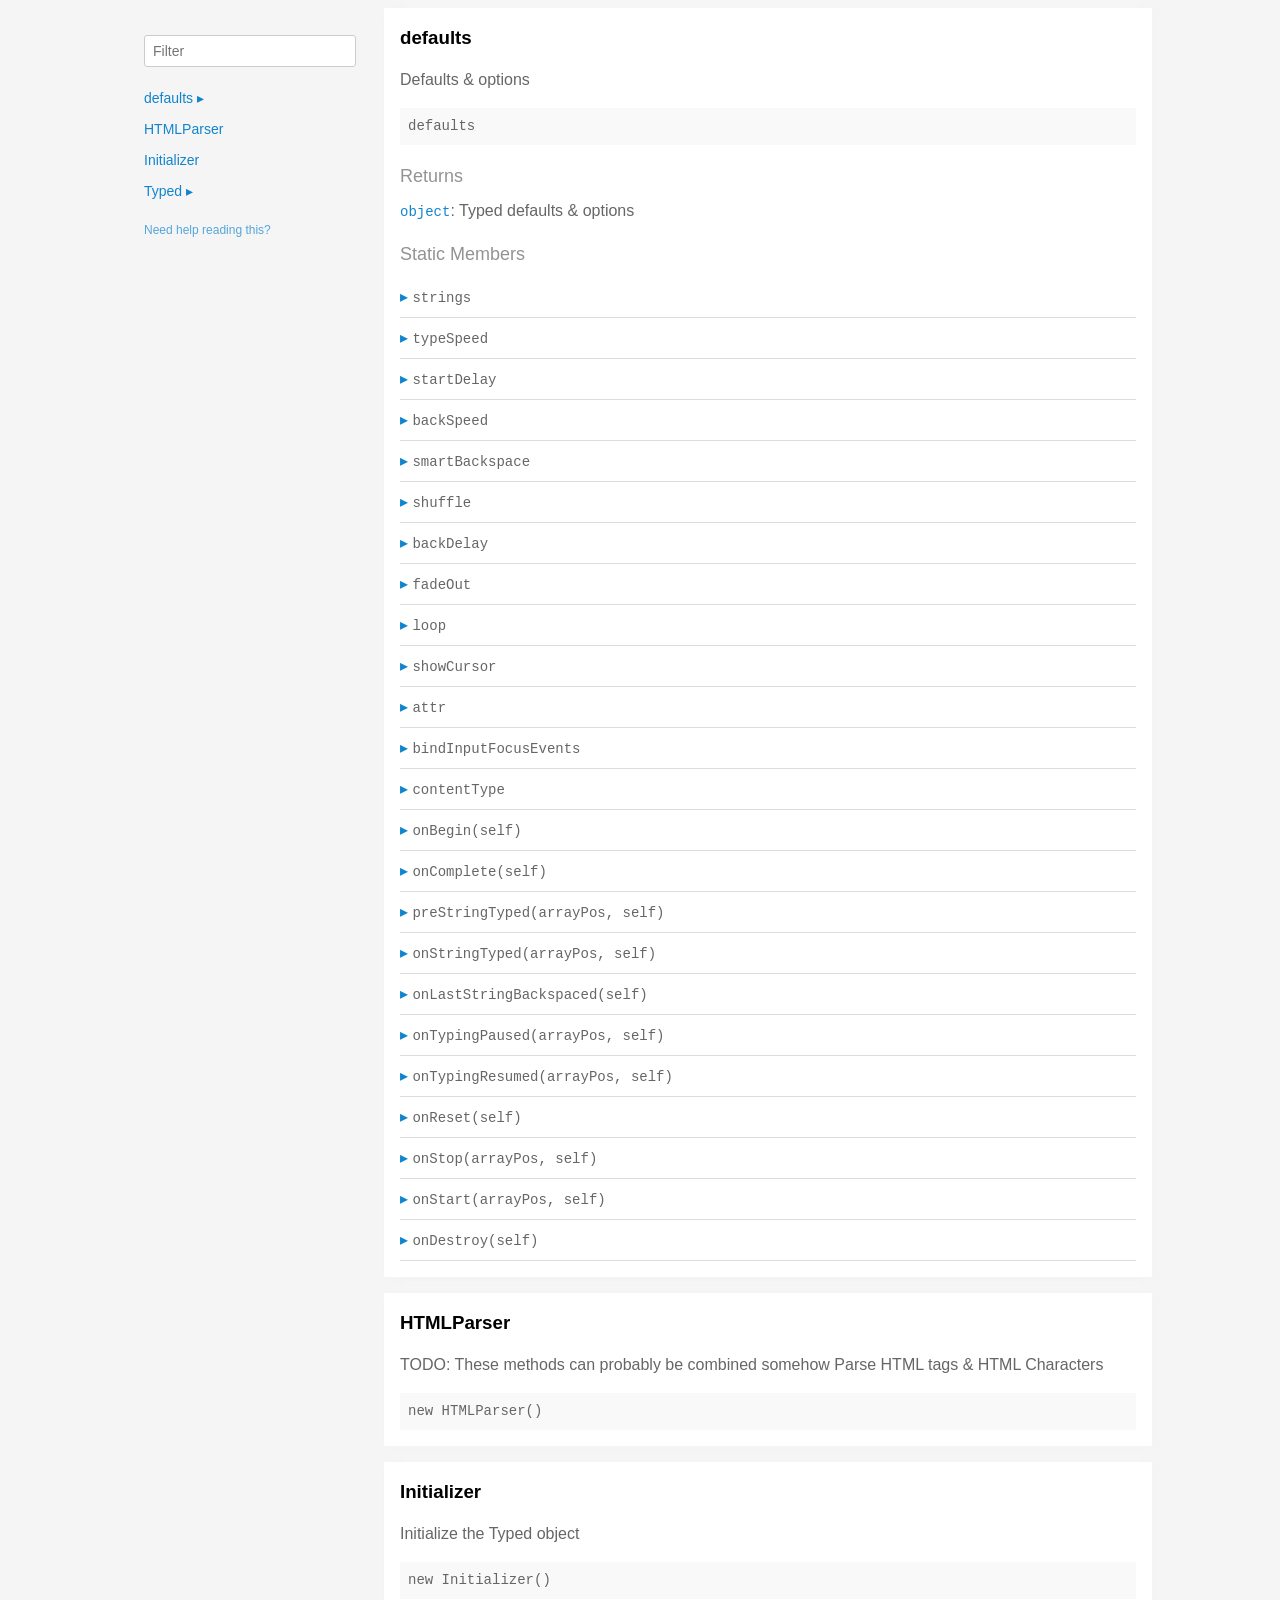
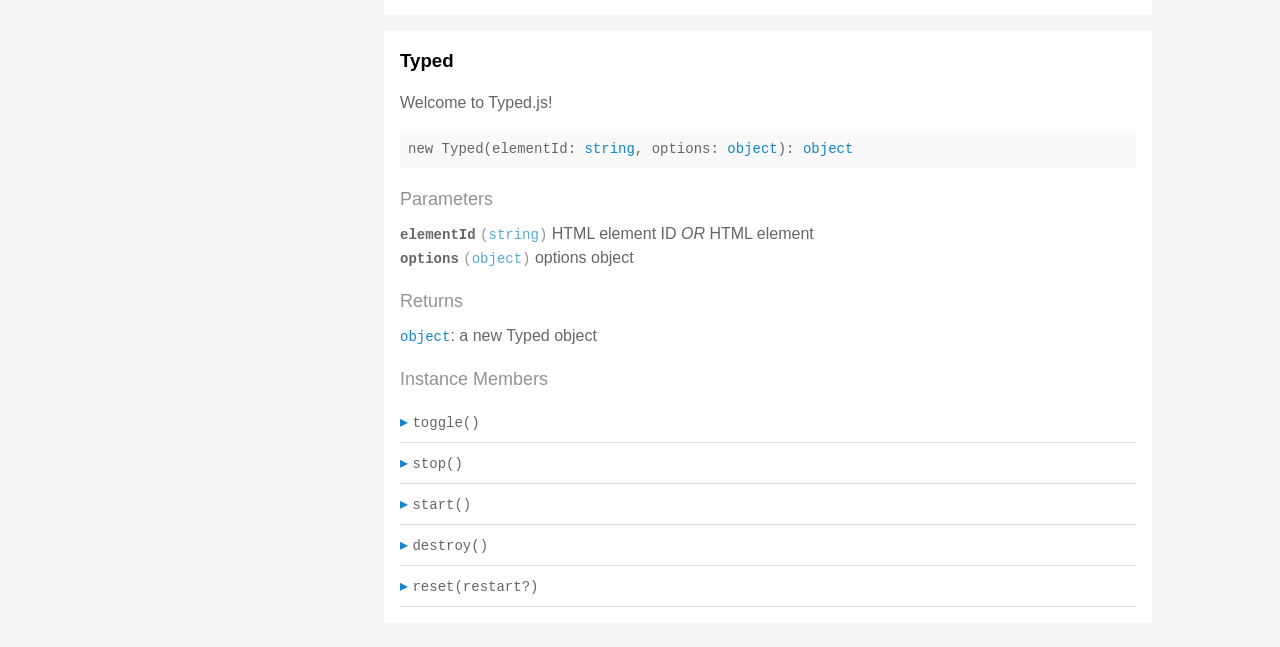
<file: display/static/display/typed.js-master/docs/index.html>
<!doctype html>
<html>
<head>
  <meta charset='utf-8' />
  <title>  | Documentation</title>
  <meta name='viewport' content='width=device-width,initial-scale=1'>
  <link href='assets/bass.css' type='text/css' rel='stylesheet' />
  <link href='assets/style.css' type='text/css' rel='stylesheet' />
  <link href='assets/github.css' type='text/css' rel='stylesheet' />
</head>
<body class='documentation'>
  <div class='max-width-4 mx-auto'>
    <div class='clearfix md-mxn2'>
      <div class='fixed xs-hide fix-3 overflow-auto max-height-100'>
        <div class='py1 px2'>
          <h3 class='mb0 no-anchor'></h3>
          <div class='mb1'><code></code></div>
          <input
            placeholder='Filter'
            id='filter-input'
            class='col12 block input'
            type='text' />
          <div id='toc'>
            <ul class='list-reset h5 py1-ul'>
              
                
                <li><a
                  href='#defaults'
                  class=" toggle-sibling">
                  defaults
                  <span class='icon'>▸</span>
                </a>
                
                <div class='toggle-target display-none'>
                  
                  <ul class='list-reset py1-ul pl1'>
                    <li class='h5'><span>Static members</span></li>
                    
                      <li><a
                        href='#defaults.strings'
                        class='regular pre-open'>
                        .strings
                      </a></li>
                    
                      <li><a
                        href='#defaults.typeSpeed'
                        class='regular pre-open'>
                        .typeSpeed
                      </a></li>
                    
                      <li><a
                        href='#defaults.startDelay'
                        class='regular pre-open'>
                        .startDelay
                      </a></li>
                    
                      <li><a
                        href='#defaults.backSpeed'
                        class='regular pre-open'>
                        .backSpeed
                      </a></li>
                    
                      <li><a
                        href='#defaults.smartBackspace'
                        class='regular pre-open'>
                        .smartBackspace
                      </a></li>
                    
                      <li><a
                        href='#defaults.shuffle'
                        class='regular pre-open'>
                        .shuffle
                      </a></li>
                    
                      <li><a
                        href='#defaults.backDelay'
                        class='regular pre-open'>
                        .backDelay
                      </a></li>
                    
                      <li><a
                        href='#defaults.fadeOut'
                        class='regular pre-open'>
                        .fadeOut
                      </a></li>
                    
                      <li><a
                        href='#defaults.loop'
                        class='regular pre-open'>
                        .loop
                      </a></li>
                    
                      <li><a
                        href='#defaults.showCursor'
                        class='regular pre-open'>
                        .showCursor
                      </a></li>
                    
                      <li><a
                        href='#defaults.attr'
                        class='regular pre-open'>
                        .attr
                      </a></li>
                    
                      <li><a
                        href='#defaults.bindInputFocusEvents'
                        class='regular pre-open'>
                        .bindInputFocusEvents
                      </a></li>
                    
                      <li><a
                        href='#defaults.contentType'
                        class='regular pre-open'>
                        .contentType
                      </a></li>

                      <li><a
                        href='#defaults.onBegin'
                        class='regular pre-open'>
                        .onBegin
                      </a></li>

                      <li><a
                        href='#defaults.onComplete'
                        class='regular pre-open'>
                        .onComplete
                      </a></li>
                    
                      <li><a
                        href='#defaults.preStringTyped'
                        class='regular pre-open'>
                        .preStringTyped
                      </a></li>
                    
                      <li><a
                        href='#defaults.onStringTyped'
                        class='regular pre-open'>
                        .onStringTyped
                      </a></li>
                    
                      <li><a
                        href='#defaults.onLastStringBackspaced'
                        class='regular pre-open'>
                        .onLastStringBackspaced
                      </a></li>
                    
                      <li><a
                        href='#defaults.onTypingPaused'
                        class='regular pre-open'>
                        .onTypingPaused
                      </a></li>
                    
                      <li><a
                        href='#defaults.onTypingResumed'
                        class='regular pre-open'>
                        .onTypingResumed
                      </a></li>
                    
                      <li><a
                        href='#defaults.onReset'
                        class='regular pre-open'>
                        .onReset
                      </a></li>
                    
                      <li><a
                        href='#defaults.onStop'
                        class='regular pre-open'>
                        .onStop
                      </a></li>
                    
                      <li><a
                        href='#defaults.onStart'
                        class='regular pre-open'>
                        .onStart
                      </a></li>
                    
                      <li><a
                        href='#defaults.onDestroy'
                        class='regular pre-open'>
                        .onDestroy
                      </a></li>
                    
                    </ul>
                  
                  
                  
                </div>
                
                </li>
              
                
                <li><a
                  href='#htmlparser'
                  class="">
                  HTMLParser
                  
                </a>
                
                </li>
              
                
                <li><a
                  href='#initializer'
                  class="">
                  Initializer
                  
                </a>
                
                </li>
              
                
                <li><a
                  href='#typed'
                  class=" toggle-sibling">
                  Typed
                  <span class='icon'>▸</span>
                </a>
                
                <div class='toggle-target display-none'>
                  
                  
                    <ul class='list-reset py1-ul pl1'>
                      <li class='h5'><span>Instance members</span></li>
                      
                      <li><a
                        href='#Typed#toggle'
                        class='regular pre-open'>
                        #toggle
                      </a></li>
                      
                      <li><a
                        href='#Typed#stop'
                        class='regular pre-open'>
                        #stop
                      </a></li>
                      
                      <li><a
                        href='#Typed#start'
                        class='regular pre-open'>
                        #start
                      </a></li>
                      
                      <li><a
                        href='#Typed#destroy'
                        class='regular pre-open'>
                        #destroy
                      </a></li>
                      
                      <li><a
                        href='#Typed#reset'
                        class='regular pre-open'>
                        #reset
                      </a></li>
                      
                    </ul>
                  
                  
                </div>
                
                </li>
              
            </ul>
          </div>
          <div class='mt1 h6 quiet'>
            <a href='http://documentation.js.org/reading-documentation.html'>Need help reading this?</a>
          </div>
        </div>
      </div>
      <div class='fix-margin-3'>
        
          
            <section class='p2 mb2 clearfix bg-white minishadow'>

  
  <div class='clearfix'>
    
    <h3 class='fl m0' id='defaults'>
      defaults
    </h3>
    
    
  </div>
  

  <p>Defaults &#x26; options</p>


  <div class='pre p1 fill-light mt0'>defaults</div>
  
  

  
  
  
  
  

  

  

  
    
      <div class='py1 quiet mt1 prose-big'>Returns</div>
      <code><a href="https://developer.mozilla.org/en-US/docs/Web/JavaScript/Reference/Global_Objects/Object">object</a></code>:
        Typed defaults &#x26; options

      
    
  

  

  

  
    <div class='py1 quiet mt1 prose-big'>Static Members</div>
    <div class="clearfix">
  
    <div class='border-bottom' id='defaults.strings'>
      <div class="clearfix small pointer toggle-sibling">
        <div class="py1 contain">
            <a class='icon pin-right py1 dark-link caret-right'>▸</a>
            <span class='code strong strong truncate'>strings</span>
        </div>
      </div>
      <div class="clearfix display-none toggle-target">
        <section class='p2 mb2 clearfix bg-white minishadow'>

  

  

  <div class='pre p1 fill-light mt0'>strings</div>
  
  

  
  
  
  
  

  

  
    <div class='py1 quiet mt1 prose-big'>Properties</div>
    <div>
      
        <div class='space-bottom0'>
          <span class='code bold'>strings</span> <code class='quiet'>(<a href="https://developer.mozilla.org/en-US/docs/Web/JavaScript/Reference/Global_Objects/Array">array</a>)</code>
          : strings to be typed

          
        </div>
      
        <div class='space-bottom0'>
          <span class='code bold'>stringsElement</span> <code class='quiet'>(<a href="https://developer.mozilla.org/en-US/docs/Web/JavaScript/Reference/Global_Objects/String">string</a>)</code>
          : ID of element containing string children

          
        </div>
      
    </div>
  

  

  

  

  

  

  
</section>

      </div>
    </div>
  
    <div class='border-bottom' id='defaults.typeSpeed'>
      <div class="clearfix small pointer toggle-sibling">
        <div class="py1 contain">
            <a class='icon pin-right py1 dark-link caret-right'>▸</a>
            <span class='code strong strong truncate'>typeSpeed</span>
        </div>
      </div>
      <div class="clearfix display-none toggle-target">
        <section class='p2 mb2 clearfix bg-white minishadow'>

  

  

  <div class='pre p1 fill-light mt0'>typeSpeed</div>
  
  

  
  
  
  
  

  

  
    <div class='py1 quiet mt1 prose-big'>Properties</div>
    <div>
      
        <div class='space-bottom0'>
          <span class='code bold'>typeSpeed</span> <code class='quiet'>(<a href="https://developer.mozilla.org/en-US/docs/Web/JavaScript/Reference/Global_Objects/Number">number</a>)</code>
          : type speed in milliseconds

          
        </div>
      
    </div>
  

  

  

  

  

  

  
</section>

      </div>
    </div>
  
    <div class='border-bottom' id='defaults.startDelay'>
      <div class="clearfix small pointer toggle-sibling">
        <div class="py1 contain">
            <a class='icon pin-right py1 dark-link caret-right'>▸</a>
            <span class='code strong strong truncate'>startDelay</span>
        </div>
      </div>
      <div class="clearfix display-none toggle-target">
        <section class='p2 mb2 clearfix bg-white minishadow'>

  

  

  <div class='pre p1 fill-light mt0'>startDelay</div>
  
  

  
  
  
  
  

  

  
    <div class='py1 quiet mt1 prose-big'>Properties</div>
    <div>
      
        <div class='space-bottom0'>
          <span class='code bold'>startDelay</span> <code class='quiet'>(<a href="https://developer.mozilla.org/en-US/docs/Web/JavaScript/Reference/Global_Objects/Number">number</a>)</code>
          : time before typing starts in milliseconds

          
        </div>
      
    </div>
  

  

  

  

  

  

  
</section>

      </div>
    </div>
  
    <div class='border-bottom' id='defaults.backSpeed'>
      <div class="clearfix small pointer toggle-sibling">
        <div class="py1 contain">
            <a class='icon pin-right py1 dark-link caret-right'>▸</a>
            <span class='code strong strong truncate'>backSpeed</span>
        </div>
      </div>
      <div class="clearfix display-none toggle-target">
        <section class='p2 mb2 clearfix bg-white minishadow'>

  

  

  <div class='pre p1 fill-light mt0'>backSpeed</div>
  
  

  
  
  
  
  

  

  
    <div class='py1 quiet mt1 prose-big'>Properties</div>
    <div>
      
        <div class='space-bottom0'>
          <span class='code bold'>backSpeed</span> <code class='quiet'>(<a href="https://developer.mozilla.org/en-US/docs/Web/JavaScript/Reference/Global_Objects/Number">number</a>)</code>
          : backspacing speed in milliseconds

          
        </div>
      
    </div>
  

  

  

  

  

  

  
</section>

      </div>
    </div>
  
    <div class='border-bottom' id='defaults.smartBackspace'>
      <div class="clearfix small pointer toggle-sibling">
        <div class="py1 contain">
            <a class='icon pin-right py1 dark-link caret-right'>▸</a>
            <span class='code strong strong truncate'>smartBackspace</span>
        </div>
      </div>
      <div class="clearfix display-none toggle-target">
        <section class='p2 mb2 clearfix bg-white minishadow'>

  

  

  <div class='pre p1 fill-light mt0'>smartBackspace</div>
  
  

  
  
  
  
  

  

  
    <div class='py1 quiet mt1 prose-big'>Properties</div>
    <div>
      
        <div class='space-bottom0'>
          <span class='code bold'>smartBackspace</span> <code class='quiet'>(<a href="https://developer.mozilla.org/en-US/docs/Web/JavaScript/Reference/Global_Objects/Boolean">boolean</a>)</code>
          : only backspace what doesn't match the previous string

          
        </div>
      
    </div>
  

  

  

  

  

  

  
</section>

      </div>
    </div>
  
    <div class='border-bottom' id='defaults.shuffle'>
      <div class="clearfix small pointer toggle-sibling">
        <div class="py1 contain">
            <a class='icon pin-right py1 dark-link caret-right'>▸</a>
            <span class='code strong strong truncate'>shuffle</span>
        </div>
      </div>
      <div class="clearfix display-none toggle-target">
        <section class='p2 mb2 clearfix bg-white minishadow'>

  

  

  <div class='pre p1 fill-light mt0'>shuffle</div>
  
  

  
  
  
  
  

  

  
    <div class='py1 quiet mt1 prose-big'>Properties</div>
    <div>
      
        <div class='space-bottom0'>
          <span class='code bold'>shuffle</span> <code class='quiet'>(<a href="https://developer.mozilla.org/en-US/docs/Web/JavaScript/Reference/Global_Objects/Boolean">boolean</a>)</code>
          : shuffle the strings

          
        </div>
      
    </div>
  

  

  

  

  

  

  
</section>

      </div>
    </div>
  
    <div class='border-bottom' id='defaults.backDelay'>
      <div class="clearfix small pointer toggle-sibling">
        <div class="py1 contain">
            <a class='icon pin-right py1 dark-link caret-right'>▸</a>
            <span class='code strong strong truncate'>backDelay</span>
        </div>
      </div>
      <div class="clearfix display-none toggle-target">
        <section class='p2 mb2 clearfix bg-white minishadow'>

  

  

  <div class='pre p1 fill-light mt0'>backDelay</div>
  
  

  
  
  
  
  

  

  
    <div class='py1 quiet mt1 prose-big'>Properties</div>
    <div>
      
        <div class='space-bottom0'>
          <span class='code bold'>backDelay</span> <code class='quiet'>(<a href="https://developer.mozilla.org/en-US/docs/Web/JavaScript/Reference/Global_Objects/Number">number</a>)</code>
          : time before backspacing in milliseconds

          
        </div>
      
    </div>
  

  

  

  

  

  

  
</section>

      </div>
    </div>
  
    <div class='border-bottom' id='defaults.fadeOut'>
      <div class="clearfix small pointer toggle-sibling">
        <div class="py1 contain">
            <a class='icon pin-right py1 dark-link caret-right'>▸</a>
            <span class='code strong strong truncate'>fadeOut</span>
        </div>
      </div>
      <div class="clearfix display-none toggle-target">
        <section class='p2 mb2 clearfix bg-white minishadow'>

  

  

  <div class='pre p1 fill-light mt0'>fadeOut</div>
  
  

  
  
  
  
  

  

  
    <div class='py1 quiet mt1 prose-big'>Properties</div>
    <div>
      
        <div class='space-bottom0'>
          <span class='code bold'>fadeOut</span> <code class='quiet'>(<a href="https://developer.mozilla.org/en-US/docs/Web/JavaScript/Reference/Global_Objects/Boolean">boolean</a>)</code>
          : Fade out instead of backspace

          
        </div>
      
        <div class='space-bottom0'>
          <span class='code bold'>fadeOutClass</span> <code class='quiet'>(<a href="https://developer.mozilla.org/en-US/docs/Web/JavaScript/Reference/Global_Objects/String">string</a>)</code>
          : css class for fade animation

          
        </div>
      
        <div class='space-bottom0'>
          <span class='code bold'>fadeOutDelay</span> <code class='quiet'>(<a href="https://developer.mozilla.org/en-US/docs/Web/JavaScript/Reference/Global_Objects/Boolean">boolean</a>)</code>
          : Fade out delay in milliseconds

          
        </div>
      
    </div>
  

  

  

  

  

  

  
</section>

      </div>
    </div>
  
    <div class='border-bottom' id='defaults.loop'>
      <div class="clearfix small pointer toggle-sibling">
        <div class="py1 contain">
            <a class='icon pin-right py1 dark-link caret-right'>▸</a>
            <span class='code strong strong truncate'>loop</span>
        </div>
      </div>
      <div class="clearfix display-none toggle-target">
        <section class='p2 mb2 clearfix bg-white minishadow'>

  

  

  <div class='pre p1 fill-light mt0'>loop</div>
  
  

  
  
  
  
  

  

  
    <div class='py1 quiet mt1 prose-big'>Properties</div>
    <div>
      
        <div class='space-bottom0'>
          <span class='code bold'>loop</span> <code class='quiet'>(<a href="https://developer.mozilla.org/en-US/docs/Web/JavaScript/Reference/Global_Objects/Boolean">boolean</a>)</code>
          : loop strings

          
        </div>
      
        <div class='space-bottom0'>
          <span class='code bold'>loopCount</span> <code class='quiet'>(<a href="https://developer.mozilla.org/en-US/docs/Web/JavaScript/Reference/Global_Objects/Number">number</a>)</code>
          : amount of loops

          
        </div>
      
    </div>
  

  

  

  

  

  

  
</section>

      </div>
    </div>
  
    <div class='border-bottom' id='defaults.showCursor'>
      <div class="clearfix small pointer toggle-sibling">
        <div class="py1 contain">
            <a class='icon pin-right py1 dark-link caret-right'>▸</a>
            <span class='code strong strong truncate'>showCursor</span>
        </div>
      </div>
      <div class="clearfix display-none toggle-target">
        <section class='p2 mb2 clearfix bg-white minishadow'>

  

  

  <div class='pre p1 fill-light mt0'>showCursor</div>
  
  

  
  
  
  
  

  

  
    <div class='py1 quiet mt1 prose-big'>Properties</div>
    <div>
      
        <div class='space-bottom0'>
          <span class='code bold'>showCursor</span> <code class='quiet'>(<a href="https://developer.mozilla.org/en-US/docs/Web/JavaScript/Reference/Global_Objects/Boolean">boolean</a>)</code>
          : show cursor

          
        </div>
      
        <div class='space-bottom0'>
          <span class='code bold'>cursorChar</span> <code class='quiet'>(<a href="https://developer.mozilla.org/en-US/docs/Web/JavaScript/Reference/Global_Objects/String">string</a>)</code>
          : character for cursor

          
        </div>
      
        <div class='space-bottom0'>
          <span class='code bold'>autoInsertCss</span> <code class='quiet'>(<a href="https://developer.mozilla.org/en-US/docs/Web/JavaScript/Reference/Global_Objects/Boolean">boolean</a>)</code>
          : insert CSS for cursor and fadeOut into HTML 
<head>

          
        </div>
      
    </div>
  

  

  

  

  

  

  
</section>

      </div>
    </div>
  
    <div class='border-bottom' id='defaults.attr'>
      <div class="clearfix small pointer toggle-sibling">
        <div class="py1 contain">
            <a class='icon pin-right py1 dark-link caret-right'>▸</a>
            <span class='code strong strong truncate'>attr</span>
        </div>
      </div>
      <div class="clearfix display-none toggle-target">
        <section class='p2 mb2 clearfix bg-white minishadow'>

  

  

  <div class='pre p1 fill-light mt0'>attr</div>
  
  

  
  
  
  
  

  

  
    <div class='py1 quiet mt1 prose-big'>Properties</div>
    <div>
      
        <div class='space-bottom0'>
          <span class='code bold'>attr</span> <code class='quiet'>(<a href="https://developer.mozilla.org/en-US/docs/Web/JavaScript/Reference/Global_Objects/String">string</a>)</code>
          : attribute for typing
Ex: input placeholder, value, or just HTML text

          
        </div>
      
    </div>
  

  

  

  

  

  

  
</section>

      </div>
    </div>
  
    <div class='border-bottom' id='defaults.bindInputFocusEvents'>
      <div class="clearfix small pointer toggle-sibling">
        <div class="py1 contain">
            <a class='icon pin-right py1 dark-link caret-right'>▸</a>
            <span class='code strong strong truncate'>bindInputFocusEvents</span>
        </div>
      </div>
      <div class="clearfix display-none toggle-target">
        <section class='p2 mb2 clearfix bg-white minishadow'>

  

  

  <div class='pre p1 fill-light mt0'>bindInputFocusEvents</div>
  
  

  
  
  
  
  

  

  
    <div class='py1 quiet mt1 prose-big'>Properties</div>
    <div>
      
        <div class='space-bottom0'>
          <span class='code bold'>bindInputFocusEvents</span> <code class='quiet'>(<a href="https://developer.mozilla.org/en-US/docs/Web/JavaScript/Reference/Global_Objects/Boolean">boolean</a>)</code>
          : bind to focus and blur if el is text input

          
        </div>
      
    </div>
  

  

  

  

  

  

  
</section>

      </div>
    </div>
  
    <div class='border-bottom' id='defaults.contentType'>
      <div class="clearfix small pointer toggle-sibling">
        <div class="py1 contain">
            <a class='icon pin-right py1 dark-link caret-right'>▸</a>
            <span class='code strong strong truncate'>contentType</span>
        </div>
      </div>
      <div class="clearfix display-none toggle-target">
        <section class='p2 mb2 clearfix bg-white minishadow'>

  

  

  <div class='pre p1 fill-light mt0'>contentType</div>
  
  

  
  
  
  
  

  

  
    <div class='py1 quiet mt1 prose-big'>Properties</div>
    <div>
      
        <div class='space-bottom0'>
          <span class='code bold'>contentType</span> <code class='quiet'>(<a href="https://developer.mozilla.org/en-US/docs/Web/JavaScript/Reference/Global_Objects/String">string</a>)</code>
          : 'html' or 'null' for plaintext

          
        </div>
      
    </div>
  

  

  

  

  

  

  
</section>

      </div>
    </div>
  
    <div class='border-bottom' id='defaults.onBegin'>
      <div class="clearfix small pointer toggle-sibling">
        <div class="py1 contain">
            <a class='icon pin-right py1 dark-link caret-right'>▸</a>
            <span class='code strong strong truncate'>onBegin(self)</span>
        </div>
      </div>
      <div class="clearfix display-none toggle-target">
        <section class='p2 mb2 clearfix bg-white minishadow'>

  

  <p>Before it begins typing</p>

  <div class='pre p1 fill-light mt0'>onBegin(self: <a href="#typed">Typed</a>)</div>
  
    <div class='py1 quiet mt1 prose-big'>Parameters</div>
    <div class='prose'>
      
        <div class='space-bottom0'>
          <div>
            <span class='code bold'>self</span> <code class='quiet'>(<a href="#typed">Typed</a>)</code>
	    
          </div>
          
        </div>
      
    </div>
  
</section>

      </div>
    </div>

    <div class='border-bottom' id='defaults.onComplete'>
      <div class="clearfix small pointer toggle-sibling">
        <div class="py1 contain">
            <a class='icon pin-right py1 dark-link caret-right'>▸</a>
            <span class='code strong strong truncate'>onComplete(self)</span>
        </div>
      </div>
      <div class="clearfix display-none toggle-target">
        <section class='p2 mb2 clearfix bg-white minishadow'>

  

  <p>All typing is complete</p>


  <div class='pre p1 fill-light mt0'>onComplete(self: <a href="#typed">Typed</a>)</div>
  
  

  
  
  
  
  

  
    <div class='py1 quiet mt1 prose-big'>Parameters</div>
    <div class='prose'>
      
        <div class='space-bottom0'>
          <div>
            <span class='code bold'>self</span> <code class='quiet'>(<a href="#typed">Typed</a>)</code>
	    
          </div>
          
        </div>
      
    </div>
  

  

  

  

  

  

  

  
</section>

      </div>
    </div>
  
    <div class='border-bottom' id='defaults.preStringTyped'>
      <div class="clearfix small pointer toggle-sibling">
        <div class="py1 contain">
            <a class='icon pin-right py1 dark-link caret-right'>▸</a>
            <span class='code strong strong truncate'>preStringTyped(arrayPos, self)</span>
        </div>
      </div>
      <div class="clearfix display-none toggle-target">
        <section class='p2 mb2 clearfix bg-white minishadow'>

  

  <p>Before each string is typed</p>


  <div class='pre p1 fill-light mt0'>preStringTyped(arrayPos: <a href="https://developer.mozilla.org/en-US/docs/Web/JavaScript/Reference/Global_Objects/Number">number</a>, self: <a href="#typed">Typed</a>)</div>
  
  

  
  
  
  
  

  
    <div class='py1 quiet mt1 prose-big'>Parameters</div>
    <div class='prose'>
      
        <div class='space-bottom0'>
          <div>
            <span class='code bold'>arrayPos</span> <code class='quiet'>(<a href="https://developer.mozilla.org/en-US/docs/Web/JavaScript/Reference/Global_Objects/Number">number</a>)</code>
	    
          </div>
          
        </div>
      
        <div class='space-bottom0'>
          <div>
            <span class='code bold'>self</span> <code class='quiet'>(<a href="#typed">Typed</a>)</code>
	    
          </div>
          
        </div>
      
    </div>
  

  

  

  

  

  

  

  
</section>

      </div>
    </div>
  
    <div class='border-bottom' id='defaults.onStringTyped'>
      <div class="clearfix small pointer toggle-sibling">
        <div class="py1 contain">
            <a class='icon pin-right py1 dark-link caret-right'>▸</a>
            <span class='code strong strong truncate'>onStringTyped(arrayPos, self)</span>
        </div>
      </div>
      <div class="clearfix display-none toggle-target">
        <section class='p2 mb2 clearfix bg-white minishadow'>

  

  <p>After each string is typed</p>


  <div class='pre p1 fill-light mt0'>onStringTyped(arrayPos: <a href="https://developer.mozilla.org/en-US/docs/Web/JavaScript/Reference/Global_Objects/Number">number</a>, self: <a href="#typed">Typed</a>)</div>
  
  

  
  
  
  
  

  
    <div class='py1 quiet mt1 prose-big'>Parameters</div>
    <div class='prose'>
      
        <div class='space-bottom0'>
          <div>
            <span class='code bold'>arrayPos</span> <code class='quiet'>(<a href="https://developer.mozilla.org/en-US/docs/Web/JavaScript/Reference/Global_Objects/Number">number</a>)</code>
	    
          </div>
          
        </div>
      
        <div class='space-bottom0'>
          <div>
            <span class='code bold'>self</span> <code class='quiet'>(<a href="#typed">Typed</a>)</code>
	    
          </div>
          
        </div>
      
    </div>
  

  

  

  

  

  

  

  
</section>

      </div>
    </div>
  
    <div class='border-bottom' id='defaults.onLastStringBackspaced'>
      <div class="clearfix small pointer toggle-sibling">
        <div class="py1 contain">
            <a class='icon pin-right py1 dark-link caret-right'>▸</a>
            <span class='code strong strong truncate'>onLastStringBackspaced(self)</span>
        </div>
      </div>
      <div class="clearfix display-none toggle-target">
        <section class='p2 mb2 clearfix bg-white minishadow'>

  

  <p>During looping, after last string is typed</p>


  <div class='pre p1 fill-light mt0'>onLastStringBackspaced(self: <a href="#typed">Typed</a>)</div>
  
  

  
  
  
  
  

  
    <div class='py1 quiet mt1 prose-big'>Parameters</div>
    <div class='prose'>
      
        <div class='space-bottom0'>
          <div>
            <span class='code bold'>self</span> <code class='quiet'>(<a href="#typed">Typed</a>)</code>
	    
          </div>
          
        </div>
      
    </div>
  

  

  

  

  

  

  

  
</section>

      </div>
    </div>
  
    <div class='border-bottom' id='defaults.onTypingPaused'>
      <div class="clearfix small pointer toggle-sibling">
        <div class="py1 contain">
            <a class='icon pin-right py1 dark-link caret-right'>▸</a>
            <span class='code strong strong truncate'>onTypingPaused(arrayPos, self)</span>
        </div>
      </div>
      <div class="clearfix display-none toggle-target">
        <section class='p2 mb2 clearfix bg-white minishadow'>

  

  <p>Typing has been stopped</p>


  <div class='pre p1 fill-light mt0'>onTypingPaused(arrayPos: <a href="https://developer.mozilla.org/en-US/docs/Web/JavaScript/Reference/Global_Objects/Number">number</a>, self: <a href="#typed">Typed</a>)</div>
  
  

  
  
  
  
  

  
    <div class='py1 quiet mt1 prose-big'>Parameters</div>
    <div class='prose'>
      
        <div class='space-bottom0'>
          <div>
            <span class='code bold'>arrayPos</span> <code class='quiet'>(<a href="https://developer.mozilla.org/en-US/docs/Web/JavaScript/Reference/Global_Objects/Number">number</a>)</code>
	    
          </div>
          
        </div>
      
        <div class='space-bottom0'>
          <div>
            <span class='code bold'>self</span> <code class='quiet'>(<a href="#typed">Typed</a>)</code>
	    
          </div>
          
        </div>
      
    </div>
  

  

  

  

  

  

  

  
</section>

      </div>
    </div>
  
    <div class='border-bottom' id='defaults.onTypingResumed'>
      <div class="clearfix small pointer toggle-sibling">
        <div class="py1 contain">
            <a class='icon pin-right py1 dark-link caret-right'>▸</a>
            <span class='code strong strong truncate'>onTypingResumed(arrayPos, self)</span>
        </div>
      </div>
      <div class="clearfix display-none toggle-target">
        <section class='p2 mb2 clearfix bg-white minishadow'>

  

  <p>Typing has been started after being stopped</p>


  <div class='pre p1 fill-light mt0'>onTypingResumed(arrayPos: <a href="https://developer.mozilla.org/en-US/docs/Web/JavaScript/Reference/Global_Objects/Number">number</a>, self: <a href="#typed">Typed</a>)</div>
  
  

  
  
  
  
  

  
    <div class='py1 quiet mt1 prose-big'>Parameters</div>
    <div class='prose'>
      
        <div class='space-bottom0'>
          <div>
            <span class='code bold'>arrayPos</span> <code class='quiet'>(<a href="https://developer.mozilla.org/en-US/docs/Web/JavaScript/Reference/Global_Objects/Number">number</a>)</code>
	    
          </div>
          
        </div>
      
        <div class='space-bottom0'>
          <div>
            <span class='code bold'>self</span> <code class='quiet'>(<a href="#typed">Typed</a>)</code>
	    
          </div>
          
        </div>
      
    </div>
  

  

  

  

  

  

  

  
</section>

      </div>
    </div>
  
    <div class='border-bottom' id='defaults.onReset'>
      <div class="clearfix small pointer toggle-sibling">
        <div class="py1 contain">
            <a class='icon pin-right py1 dark-link caret-right'>▸</a>
            <span class='code strong strong truncate'>onReset(self)</span>
        </div>
      </div>
      <div class="clearfix display-none toggle-target">
        <section class='p2 mb2 clearfix bg-white minishadow'>

  

  <p>After reset</p>


  <div class='pre p1 fill-light mt0'>onReset(self: <a href="#typed">Typed</a>)</div>
  
  

  
  
  
  
  

  
    <div class='py1 quiet mt1 prose-big'>Parameters</div>
    <div class='prose'>
      
        <div class='space-bottom0'>
          <div>
            <span class='code bold'>self</span> <code class='quiet'>(<a href="#typed">Typed</a>)</code>
	    
          </div>
          
        </div>
      
    </div>
  

  

  

  

  

  

  

  
</section>

      </div>
    </div>
  
    <div class='border-bottom' id='defaults.onStop'>
      <div class="clearfix small pointer toggle-sibling">
        <div class="py1 contain">
            <a class='icon pin-right py1 dark-link caret-right'>▸</a>
            <span class='code strong strong truncate'>onStop(arrayPos, self)</span>
        </div>
      </div>
      <div class="clearfix display-none toggle-target">
        <section class='p2 mb2 clearfix bg-white minishadow'>

  

  <p>After stop</p>


  <div class='pre p1 fill-light mt0'>onStop(arrayPos: <a href="https://developer.mozilla.org/en-US/docs/Web/JavaScript/Reference/Global_Objects/Number">number</a>, self: <a href="#typed">Typed</a>)</div>
  
  

  
  
  
  
  

  
    <div class='py1 quiet mt1 prose-big'>Parameters</div>
    <div class='prose'>
      
        <div class='space-bottom0'>
          <div>
            <span class='code bold'>arrayPos</span> <code class='quiet'>(<a href="https://developer.mozilla.org/en-US/docs/Web/JavaScript/Reference/Global_Objects/Number">number</a>)</code>
	    
          </div>
          
        </div>
      
        <div class='space-bottom0'>
          <div>
            <span class='code bold'>self</span> <code class='quiet'>(<a href="#typed">Typed</a>)</code>
	    
          </div>
          
        </div>
      
    </div>
  

  

  

  

  

  

  

  
</section>

      </div>
    </div>
  
    <div class='border-bottom' id='defaults.onStart'>
      <div class="clearfix small pointer toggle-sibling">
        <div class="py1 contain">
            <a class='icon pin-right py1 dark-link caret-right'>▸</a>
            <span class='code strong strong truncate'>onStart(arrayPos, self)</span>
        </div>
      </div>
      <div class="clearfix display-none toggle-target">
        <section class='p2 mb2 clearfix bg-white minishadow'>

  

  <p>After start</p>


  <div class='pre p1 fill-light mt0'>onStart(arrayPos: <a href="https://developer.mozilla.org/en-US/docs/Web/JavaScript/Reference/Global_Objects/Number">number</a>, self: <a href="#typed">Typed</a>)</div>
  
  

  
  
  
  
  

  
    <div class='py1 quiet mt1 prose-big'>Parameters</div>
    <div class='prose'>
      
        <div class='space-bottom0'>
          <div>
            <span class='code bold'>arrayPos</span> <code class='quiet'>(<a href="https://developer.mozilla.org/en-US/docs/Web/JavaScript/Reference/Global_Objects/Number">number</a>)</code>
	    
          </div>
          
        </div>
      
        <div class='space-bottom0'>
          <div>
            <span class='code bold'>self</span> <code class='quiet'>(<a href="#typed">Typed</a>)</code>
	    
          </div>
          
        </div>
      
    </div>
  

  

  

  

  

  

  

  
</section>

      </div>
    </div>
  
    <div class='border-bottom' id='defaults.onDestroy'>
      <div class="clearfix small pointer toggle-sibling">
        <div class="py1 contain">
            <a class='icon pin-right py1 dark-link caret-right'>▸</a>
            <span class='code strong strong truncate'>onDestroy(self)</span>
        </div>
      </div>
      <div class="clearfix display-none toggle-target">
        <section class='p2 mb2 clearfix bg-white minishadow'>

  

  <p>After destroy</p>


  <div class='pre p1 fill-light mt0'>onDestroy(self: <a href="#typed">Typed</a>)</div>
  
  

  
  
  
  
  

  
    <div class='py1 quiet mt1 prose-big'>Parameters</div>
    <div class='prose'>
      
        <div class='space-bottom0'>
          <div>
            <span class='code bold'>self</span> <code class='quiet'>(<a href="#typed">Typed</a>)</code>
	    
          </div>
          
        </div>
      
    </div>
  

  

  

  

  

  

  

  
</section>

      </div>
    </div>
  
</div>

  

  

  
</section>

          
        
          
            <section class='p2 mb2 clearfix bg-white minishadow'>

  
  <div class='clearfix'>
    
    <h3 class='fl m0' id='htmlparser'>
      HTMLParser
    </h3>
    
    
  </div>
  

  <p>TODO: These methods can probably be combined somehow
Parse HTML tags &#x26; HTML Characters</p>


  <div class='pre p1 fill-light mt0'>new HTMLParser()</div>
  
  

  
  
  
  
  

  

  

  

  

  

  

  

  
</section>

          
        
          
            <section class='p2 mb2 clearfix bg-white minishadow'>

  
  <div class='clearfix'>
    
    <h3 class='fl m0' id='initializer'>
      Initializer
    </h3>
    
    
  </div>
  

  <p>Initialize the Typed object</p>


  <div class='pre p1 fill-light mt0'>new Initializer()</div>
  
  

  
  
  
  
  

  

  

  

  

  

  

  

  
</section>

          
        
          
            <section class='p2 mb2 clearfix bg-white minishadow'>

  
  <div class='clearfix'>
    
    <h3 class='fl m0' id='typed'>
      Typed
    </h3>
    
    
  </div>
  

  <p>Welcome to Typed.js!</p>


  <div class='pre p1 fill-light mt0'>new Typed(elementId: <a href="https://developer.mozilla.org/en-US/docs/Web/JavaScript/Reference/Global_Objects/String">string</a>, options: <a href="https://developer.mozilla.org/en-US/docs/Web/JavaScript/Reference/Global_Objects/Object">object</a>): <a href="https://developer.mozilla.org/en-US/docs/Web/JavaScript/Reference/Global_Objects/Object">object</a></div>
  
  

  
  
  
  
  

  
    <div class='py1 quiet mt1 prose-big'>Parameters</div>
    <div class='prose'>
      
        <div class='space-bottom0'>
          <div>
            <span class='code bold'>elementId</span> <code class='quiet'>(<a href="https://developer.mozilla.org/en-US/docs/Web/JavaScript/Reference/Global_Objects/String">string</a>)</code>
	    HTML element ID 
<em>OR</em>
 HTML element

          </div>
          
        </div>
      
        <div class='space-bottom0'>
          <div>
            <span class='code bold'>options</span> <code class='quiet'>(<a href="https://developer.mozilla.org/en-US/docs/Web/JavaScript/Reference/Global_Objects/Object">object</a>)</code>
	    options object

          </div>
          
        </div>
      
    </div>
  

  

  
    
      <div class='py1 quiet mt1 prose-big'>Returns</div>
      <code><a href="https://developer.mozilla.org/en-US/docs/Web/JavaScript/Reference/Global_Objects/Object">object</a></code>:
        a new Typed object

      
    
  

  

  

  

  
    <div class='py1 quiet mt1 prose-big'>Instance Members</div>
    <div class="clearfix">
  
    <div class='border-bottom' id='Typed#toggle'>
      <div class="clearfix small pointer toggle-sibling">
        <div class="py1 contain">
            <a class='icon pin-right py1 dark-link caret-right'>▸</a>
            <span class='code strong strong truncate'>toggle()</span>
        </div>
      </div>
      <div class="clearfix display-none toggle-target">
        <section class='p2 mb2 clearfix bg-white minishadow'>

  

  <p>Toggle start() and stop() of the Typed instance</p>


  <div class='pre p1 fill-light mt0'>toggle()</div>
  
  

  
  
  
  
  

  

  

  

  

  

  

  

  
</section>

      </div>
    </div>
  
    <div class='border-bottom' id='Typed#stop'>
      <div class="clearfix small pointer toggle-sibling">
        <div class="py1 contain">
            <a class='icon pin-right py1 dark-link caret-right'>▸</a>
            <span class='code strong strong truncate'>stop()</span>
        </div>
      </div>
      <div class="clearfix display-none toggle-target">
        <section class='p2 mb2 clearfix bg-white minishadow'>

  

  <p>Stop typing / backspacing and enable cursor blinking</p>


  <div class='pre p1 fill-light mt0'>stop()</div>
  
  

  
  
  
  
  

  

  

  

  

  

  

  

  
</section>

      </div>
    </div>
  
    <div class='border-bottom' id='Typed#start'>
      <div class="clearfix small pointer toggle-sibling">
        <div class="py1 contain">
            <a class='icon pin-right py1 dark-link caret-right'>▸</a>
            <span class='code strong strong truncate'>start()</span>
        </div>
      </div>
      <div class="clearfix display-none toggle-target">
        <section class='p2 mb2 clearfix bg-white minishadow'>

  

  <p>Start typing / backspacing after being stopped</p>


  <div class='pre p1 fill-light mt0'>start()</div>
  
  

  
  
  
  
  

  

  

  

  

  

  

  

  
</section>

      </div>
    </div>
  
    <div class='border-bottom' id='Typed#destroy'>
      <div class="clearfix small pointer toggle-sibling">
        <div class="py1 contain">
            <a class='icon pin-right py1 dark-link caret-right'>▸</a>
            <span class='code strong strong truncate'>destroy()</span>
        </div>
      </div>
      <div class="clearfix display-none toggle-target">
        <section class='p2 mb2 clearfix bg-white minishadow'>

  

  <p>Destroy this instance of Typed</p>


  <div class='pre p1 fill-light mt0'>destroy()</div>
  
  

  
  
  
  
  

  

  

  

  

  

  

  

  
</section>

      </div>
    </div>
  
    <div class='border-bottom' id='Typed#reset'>
      <div class="clearfix small pointer toggle-sibling">
        <div class="py1 contain">
            <a class='icon pin-right py1 dark-link caret-right'>▸</a>
            <span class='code strong strong truncate'>reset(restart?)</span>
        </div>
      </div>
      <div class="clearfix display-none toggle-target">
        <section class='p2 mb2 clearfix bg-white minishadow'>

  

  <p>Reset Typed and optionally restarts</p>


  <div class='pre p1 fill-light mt0'>reset(restart: <a href="https://developer.mozilla.org/en-US/docs/Web/JavaScript/Reference/Global_Objects/Boolean">boolean</a>?= nser)</div>
  
  

  
  
  
  
  

  
    <div class='py1 quiet mt1 prose-big'>Parameters</div>
    <div class='prose'>
      
        <div class='space-bottom0'>
          <div>
            <span class='code bold'>restart</span> <code class='quiet'>(<a href="https://developer.mozilla.org/en-US/docs/Web/JavaScript/Reference/Global_Objects/Boolean">boolean</a>?= nser)</code>
	    
          </div>
          
        </div>
      
    </div>
  

  

  

  

  

  

  

  
</section>

      </div>
    </div>
  
</div>

  

  
</section>

          
        
      </div>
    </div>
  </div>
  <script src='assets/anchor.js'></script>
  <script src='assets/site.js'></script>
</body>
</html>
</file>
<file: display/static/display/typed.js-master/docs/assets/bass.css>
/*! Basscss | http://basscss.com | MIT License */

.h1{ font-size: 2rem }
.h2{ font-size: 1.5rem }
.h3{ font-size: 1.25rem }
.h4{ font-size: 1rem }
.h5{ font-size: .875rem }
.h6{ font-size: .75rem }

.font-family-inherit{ font-family:inherit }
.font-size-inherit{ font-size:inherit }
.text-decoration-none{ text-decoration:none }

.bold{ font-weight: bold; font-weight: bold }
.regular{ font-weight:normal }
.italic{ font-style:italic }
.caps{ text-transform:uppercase; letter-spacing: .2em; }

.left-align{ text-align:left }
.center{ text-align:center }
.right-align{ text-align:right }
.justify{ text-align:justify }

.nowrap{ white-space:nowrap }
.break-word{ word-wrap:break-word }

.line-height-1{ line-height: 1 }
.line-height-2{ line-height: 1.125 }
.line-height-3{ line-height: 1.25 }
.line-height-4{ line-height: 1.5 }

.list-style-none{ list-style:none }
.underline{ text-decoration:underline }

.truncate{
  max-width:100%;
  overflow:hidden;
  text-overflow:ellipsis;
  white-space:nowrap;
}

.list-reset{
  list-style:none;
  padding-left:0;
}

.inline{ display:inline }
.block{ display:block }
.inline-block{ display:inline-block }
.table{ display:table }
.table-cell{ display:table-cell }

.overflow-hidden{ overflow:hidden }
.overflow-scroll{ overflow:scroll }
.overflow-auto{ overflow:auto }

.clearfix:before,
.clearfix:after{
  content:" ";
  display:table
}
.clearfix:after{ clear:both }

.left{ float:left }
.right{ float:right }

.fit{ max-width:100% }

.max-width-1{ max-width: 24rem }
.max-width-2{ max-width: 32rem }
.max-width-3{ max-width: 48rem }
.max-width-4{ max-width: 64rem }

.border-box{ box-sizing:border-box }

.align-baseline{ vertical-align:baseline }
.align-top{ vertical-align:top }
.align-middle{ vertical-align:middle }
.align-bottom{ vertical-align:bottom }

.m0{ margin:0 }
.mt0{ margin-top:0 }
.mr0{ margin-right:0 }
.mb0{ margin-bottom:0 }
.ml0{ margin-left:0 }
.mx0{ margin-left:0; margin-right:0 }
.my0{ margin-top:0; margin-bottom:0 }

.m1{ margin: .5rem }
.mt1{ margin-top: .5rem }
.mr1{ margin-right: .5rem }
.mb1{ margin-bottom: .5rem }
.ml1{ margin-left: .5rem }
.mx1{ margin-left: .5rem; margin-right: .5rem }
.my1{ margin-top: .5rem; margin-bottom: .5rem }

.m2{ margin: 1rem }
.mt2{ margin-top: 1rem }
.mr2{ margin-right: 1rem }
.mb2{ margin-bottom: 1rem }
.ml2{ margin-left: 1rem }
.mx2{ margin-left: 1rem; margin-right: 1rem }
.my2{ margin-top: 1rem; margin-bottom: 1rem }

.m3{ margin: 2rem }
.mt3{ margin-top: 2rem }
.mr3{ margin-right: 2rem }
.mb3{ margin-bottom: 2rem }
.ml3{ margin-left: 2rem }
.mx3{ margin-left: 2rem; margin-right: 2rem }
.my3{ margin-top: 2rem; margin-bottom: 2rem }

.m4{ margin: 4rem }
.mt4{ margin-top: 4rem }
.mr4{ margin-right: 4rem }
.mb4{ margin-bottom: 4rem }
.ml4{ margin-left: 4rem }
.mx4{ margin-left: 4rem; margin-right: 4rem }
.my4{ margin-top: 4rem; margin-bottom: 4rem }

.mxn1{ margin-left: -.5rem; margin-right: -.5rem; }
.mxn2{ margin-left: -1rem; margin-right: -1rem; }
.mxn3{ margin-left: -2rem; margin-right: -2rem; }
.mxn4{ margin-left: -4rem; margin-right: -4rem; }

.ml-auto{ margin-left:auto }
.mr-auto{ margin-right:auto }
.mx-auto{ margin-left:auto; margin-right:auto; }

.p0{ padding:0 }
.pt0{ padding-top:0 }
.pr0{ padding-right:0 }
.pb0{ padding-bottom:0 }
.pl0{ padding-left:0 }
.px0{ padding-left:0; padding-right:0 }
.py0{ padding-top:0;  padding-bottom:0 }

.p1{ padding: .5rem }
.pt1{ padding-top: .5rem }
.pr1{ padding-right: .5rem }
.pb1{ padding-bottom: .5rem }
.pl1{ padding-left: .5rem }
.py1{ padding-top: .5rem; padding-bottom: .5rem }
.px1{ padding-left: .5rem; padding-right: .5rem }

.p2{ padding: 1rem }
.pt2{ padding-top: 1rem }
.pr2{ padding-right: 1rem }
.pb2{ padding-bottom: 1rem }
.pl2{ padding-left: 1rem }
.py2{ padding-top: 1rem; padding-bottom: 1rem }
.px2{ padding-left: 1rem; padding-right: 1rem }

.p3{ padding: 2rem }
.pt3{ padding-top: 2rem }
.pr3{ padding-right: 2rem }
.pb3{ padding-bottom: 2rem }
.pl3{ padding-left: 2rem }
.py3{ padding-top: 2rem; padding-bottom: 2rem }
.px3{ padding-left: 2rem; padding-right: 2rem }

.p4{ padding: 4rem }
.pt4{ padding-top: 4rem }
.pr4{ padding-right: 4rem }
.pb4{ padding-bottom: 4rem }
.pl4{ padding-left: 4rem }
.py4{ padding-top: 4rem; padding-bottom: 4rem }
.px4{ padding-left: 4rem; padding-right: 4rem }

.col{
  float:left;
  box-sizing:border-box;
}

.col-right{
  float:right;
  box-sizing:border-box;
}

.col-1{
  width:8.33333%;
}

.col-2{
  width:16.66667%;
}

.col-3{
  width:25%;
}

.col-4{
  width:33.33333%;
}

.col-5{
  width:41.66667%;
}

.col-6{
  width:50%;
}

.col-7{
  width:58.33333%;
}

.col-8{
  width:66.66667%;
}

.col-9{
  width:75%;
}

.col-10{
  width:83.33333%;
}

.col-11{
  width:91.66667%;
}

.col-12{
  width:100%;
}
@media (min-width: 40em){

  .sm-col{
    float:left;
    box-sizing:border-box;
  }

  .sm-col-right{
    float:right;
    box-sizing:border-box;
  }

  .sm-col-1{
    width:8.33333%;
  }

  .sm-col-2{
    width:16.66667%;
  }

  .sm-col-3{
    width:25%;
  }

  .sm-col-4{
    width:33.33333%;
  }

  .sm-col-5{
    width:41.66667%;
  }

  .sm-col-6{
    width:50%;
  }

  .sm-col-7{
    width:58.33333%;
  }

  .sm-col-8{
    width:66.66667%;
  }

  .sm-col-9{
    width:75%;
  }

  .sm-col-10{
    width:83.33333%;
  }

  .sm-col-11{
    width:91.66667%;
  }

  .sm-col-12{
    width:100%;
  }

}
@media (min-width: 52em){

  .md-col{
    float:left;
    box-sizing:border-box;
  }

  .md-col-right{
    float:right;
    box-sizing:border-box;
  }

  .md-col-1{
    width:8.33333%;
  }

  .md-col-2{
    width:16.66667%;
  }

  .md-col-3{
    width:25%;
  }

  .md-col-4{
    width:33.33333%;
  }

  .md-col-5{
    width:41.66667%;
  }

  .md-col-6{
    width:50%;
  }

  .md-col-7{
    width:58.33333%;
  }

  .md-col-8{
    width:66.66667%;
  }

  .md-col-9{
    width:75%;
  }

  .md-col-10{
    width:83.33333%;
  }

  .md-col-11{
    width:91.66667%;
  }

  .md-col-12{
    width:100%;
  }

}
@media (min-width: 64em){

  .lg-col{
    float:left;
    box-sizing:border-box;
  }

  .lg-col-right{
    float:right;
    box-sizing:border-box;
  }

  .lg-col-1{
    width:8.33333%;
  }

  .lg-col-2{
    width:16.66667%;
  }

  .lg-col-3{
    width:25%;
  }

  .lg-col-4{
    width:33.33333%;
  }

  .lg-col-5{
    width:41.66667%;
  }

  .lg-col-6{
    width:50%;
  }

  .lg-col-7{
    width:58.33333%;
  }

  .lg-col-8{
    width:66.66667%;
  }

  .lg-col-9{
    width:75%;
  }

  .lg-col-10{
    width:83.33333%;
  }

  .lg-col-11{
    width:91.66667%;
  }

  .lg-col-12{
    width:100%;
  }

}
.flex{ display:-webkit-box; display:-webkit-flex; display:-ms-flexbox; display:flex }

@media (min-width: 40em){
  .sm-flex{ display:-webkit-box; display:-webkit-flex; display:-ms-flexbox; display:flex }
}

@media (min-width: 52em){
  .md-flex{ display:-webkit-box; display:-webkit-flex; display:-ms-flexbox; display:flex }
}

@media (min-width: 64em){
  .lg-flex{ display:-webkit-box; display:-webkit-flex; display:-ms-flexbox; display:flex }
}

.flex-column{ -webkit-box-orient:vertical; -webkit-box-direction:normal; -webkit-flex-direction:column; -ms-flex-direction:column; flex-direction:column }
.flex-wrap{ -webkit-flex-wrap:wrap; -ms-flex-wrap:wrap; flex-wrap:wrap }

.items-start{ -webkit-box-align:start; -webkit-align-items:flex-start; -ms-flex-align:start; -ms-grid-row-align:flex-start; align-items:flex-start }
.items-end{ -webkit-box-align:end; -webkit-align-items:flex-end; -ms-flex-align:end; -ms-grid-row-align:flex-end; align-items:flex-end }
.items-center{ -webkit-box-align:center; -webkit-align-items:center; -ms-flex-align:center; -ms-grid-row-align:center; align-items:center }
.items-baseline{ -webkit-box-align:baseline; -webkit-align-items:baseline; -ms-flex-align:baseline; -ms-grid-row-align:baseline; align-items:baseline }
.items-stretch{ -webkit-box-align:stretch; -webkit-align-items:stretch; -ms-flex-align:stretch; -ms-grid-row-align:stretch; align-items:stretch }

.self-start{ -webkit-align-self:flex-start; -ms-flex-item-align:start; align-self:flex-start }
.self-end{ -webkit-align-self:flex-end; -ms-flex-item-align:end; align-self:flex-end }
.self-center{ -webkit-align-self:center; -ms-flex-item-align:center; align-self:center }
.self-baseline{ -webkit-align-self:baseline; -ms-flex-item-align:baseline; align-self:baseline }
.self-stretch{ -webkit-align-self:stretch; -ms-flex-item-align:stretch; align-self:stretch }

.justify-start{ -webkit-box-pack:start; -webkit-justify-content:flex-start; -ms-flex-pack:start; justify-content:flex-start }
.justify-end{ -webkit-box-pack:end; -webkit-justify-content:flex-end; -ms-flex-pack:end; justify-content:flex-end }
.justify-center{ -webkit-box-pack:center; -webkit-justify-content:center; -ms-flex-pack:center; justify-content:center }
.justify-between{ -webkit-box-pack:justify; -webkit-justify-content:space-between; -ms-flex-pack:justify; justify-content:space-between }
.justify-around{ -webkit-justify-content:space-around; -ms-flex-pack:distribute; justify-content:space-around }

.content-start{ -webkit-align-content:flex-start; -ms-flex-line-pack:start; align-content:flex-start }
.content-end{ -webkit-align-content:flex-end; -ms-flex-line-pack:end; align-content:flex-end }
.content-center{ -webkit-align-content:center; -ms-flex-line-pack:center; align-content:center }
.content-between{ -webkit-align-content:space-between; -ms-flex-line-pack:justify; align-content:space-between }
.content-around{ -webkit-align-content:space-around; -ms-flex-line-pack:distribute; align-content:space-around }
.content-stretch{ -webkit-align-content:stretch; -ms-flex-line-pack:stretch; align-content:stretch }
.flex-auto{
  -webkit-box-flex:1;
  -webkit-flex:1 1 auto;
      -ms-flex:1 1 auto;
          flex:1 1 auto;
  min-width:0;
  min-height:0;
}
.flex-none{ -webkit-box-flex:0; -webkit-flex:none; -ms-flex:none; flex:none }

.order-0{ -webkit-box-ordinal-group:1; -webkit-order:0; -ms-flex-order:0; order:0 }
.order-1{ -webkit-box-ordinal-group:2; -webkit-order:1; -ms-flex-order:1; order:1 }
.order-2{ -webkit-box-ordinal-group:3; -webkit-order:2; -ms-flex-order:2; order:2 }
.order-3{ -webkit-box-ordinal-group:4; -webkit-order:3; -ms-flex-order:3; order:3 }
.order-last{ -webkit-box-ordinal-group:100000; -webkit-order:99999; -ms-flex-order:99999; order:99999 }

.relative{ position:relative }
.absolute{ position:absolute }
.fixed{ position:fixed }

.top-0{ top:0 }
.right-0{ right:0 }
.bottom-0{ bottom:0 }
.left-0{ left:0 }

.z1{ z-index: 1 }
.z2{ z-index: 2 }
.z3{ z-index: 3 }
.z4{ z-index: 4 }

.border{
  border-style:solid;
  border-width: 1px;
}

.border-top{
  border-top-style:solid;
  border-top-width: 1px;
}

.border-right{
  border-right-style:solid;
  border-right-width: 1px;
}

.border-bottom{
  border-bottom-style:solid;
  border-bottom-width: 1px;
}

.border-left{
  border-left-style:solid;
  border-left-width: 1px;
}

.border-none{ border:0 }

.rounded{ border-radius: 3px }
.circle{ border-radius:50% }

.rounded-top{ border-radius: 3px 3px 0 0 }
.rounded-right{ border-radius: 0 3px 3px 0 }
.rounded-bottom{ border-radius: 0 0 3px 3px }
.rounded-left{ border-radius: 3px 0 0 3px }

.not-rounded{ border-radius:0 }

.hide{
  position:absolute !important;
  height:1px;
  width:1px;
  overflow:hidden;
  clip:rect(1px, 1px, 1px, 1px);
}

@media (max-width: 40em){
  .xs-hide{ display:none !important }
}

@media (min-width: 40em) and (max-width: 52em){
  .sm-hide{ display:none !important }
}

@media (min-width: 52em) and (max-width: 64em){
  .md-hide{ display:none !important }
}

@media (min-width: 64em){
  .lg-hide{ display:none !important }
}

.display-none{ display:none !important }
</file>
<file: display/static/display/typed.js-master/docs/assets/style.css>
.documentation {
  font-family: Helvetica, sans-serif;
  color: #666;
  line-height: 1.5;
  background: #f5f5f5;
}

.black {
  color: #666;
}

.bg-white {
  background-color: #fff;
}

h4 {
  margin: 20px 0 10px 0;
}

.documentation h3 {
  color: #000;
}

.border-bottom {
  border-color: #ddd;
}

a {
  color: #1184CE;
  text-decoration: none;
}

.documentation a[href]:hover {
  text-decoration: underline;
}

a:hover {
  cursor: pointer;
}

.py1-ul li {
  padding: 5px 0;
}

.max-height-100 {
  max-height: 100%;
}

section:target h3 {
  font-weight:700;
}

.documentation td,
.documentation th {
    padding: .25rem .25rem;
}

h1:hover .anchorjs-link,
h2:hover .anchorjs-link,
h3:hover .anchorjs-link,
h4:hover .anchorjs-link {
  opacity: 1;
}

.fix-3 {
  width: 25%;
  max-width: 244px;
}

.fix-3 {
  width: 25%;
  max-width: 244px;
}

@media (min-width: 52em) {
  .fix-margin-3 {
    margin-left: 25%;
  }
}

.pre, pre, code, .code {
  font-family: Source Code Pro,Menlo,Consolas,Liberation Mono,monospace;
  font-size: 14px;
}

.fill-light {
  background: #F9F9F9;
}

.width2 {
  width: 1rem;
}

.input {
  font-family: inherit;
  display: block;
  width: 100%;
  height: 2rem;
  padding: .5rem;
  margin-bottom: 1rem;
  border: 1px solid #ccc;
  font-size: .875rem;
  border-radius: 3px;
  box-sizing: border-box;
}

table {
  border-collapse: collapse;
}

.prose table th,
.prose table td {
  text-align: left;
  padding:8px;
  border:1px solid #ddd;
}

.prose table th:nth-child(1) { border-right: none; }
.prose table th:nth-child(2) { border-left: none; }

.prose table {
  border:1px solid #ddd;
}

.prose-big {
  font-size: 18px;
  line-height: 30px;
}

.quiet {
  opacity: 0.7;
}

.minishadow {
  box-shadow: 2px 2px 10px #f3f3f3;
}
</file>
<file: display/static/display/typed.js-master/docs/assets/github.css>
/*

github.com style (c) Vasily Polovnyov <vast@whiteants.net>

*/

.hljs {
  display: block;
  overflow-x: auto;
  padding: 0.5em;
  color: #333;
  background: #f8f8f8;
  -webkit-text-size-adjust: none;
}

.hljs-comment,
.diff .hljs-header,
.hljs-javadoc {
  color: #998;
  font-style: italic;
}

.hljs-keyword,
.css .rule .hljs-keyword,
.hljs-winutils,
.nginx .hljs-title,
.hljs-subst,
.hljs-request,
.hljs-status {
  color: #1184CE;
}

.hljs-number,
.hljs-hexcolor,
.ruby .hljs-constant {
  color: #ed225d;
}

.hljs-string,
.hljs-tag .hljs-value,
.hljs-phpdoc,
.hljs-dartdoc,
.tex .hljs-formula {
  color: #ed225d;
}

.hljs-title,
.hljs-id,
.scss .hljs-preprocessor {
  color: #900;
  font-weight: bold;
}

.hljs-list .hljs-keyword,
.hljs-subst {
  font-weight: normal;
}

.hljs-class .hljs-title,
.hljs-type,
.vhdl .hljs-literal,
.tex .hljs-command {
  color: #458;
  font-weight: bold;
}

.hljs-tag,
.hljs-tag .hljs-title,
.hljs-rules .hljs-property,
.django .hljs-tag .hljs-keyword {
  color: #000080;
  font-weight: normal;
}

.hljs-attribute,
.hljs-variable,
.lisp .hljs-body {
  color: #008080;
}

.hljs-regexp {
  color: #009926;
}

.hljs-symbol,
.ruby .hljs-symbol .hljs-string,
.lisp .hljs-keyword,
.clojure .hljs-keyword,
.scheme .hljs-keyword,
.tex .hljs-special,
.hljs-prompt {
  color: #990073;
}

.hljs-built_in {
  color: #0086b3;
}

.hljs-preprocessor,
.hljs-pragma,
.hljs-pi,
.hljs-doctype,
.hljs-shebang,
.hljs-cdata {
  color: #999;
  font-weight: bold;
}

.hljs-deletion {
  background: #fdd;
}

.hljs-addition {
  background: #dfd;
}

.diff .hljs-change {
  background: #0086b3;
}

.hljs-chunk {
  color: #aaa;
}
</file>
